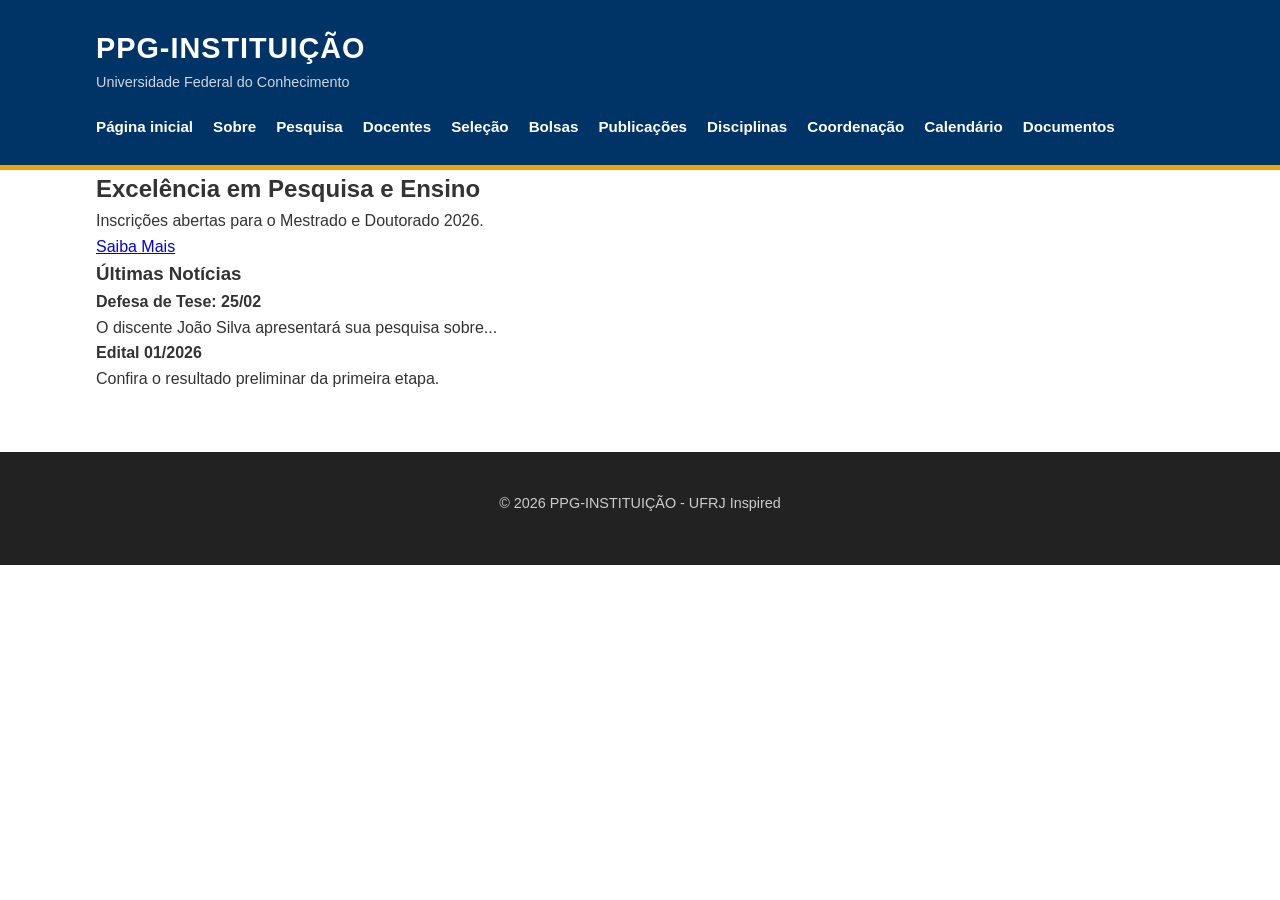
<file: index.html>
<!DOCTYPE html>
<html lang="pt-br">
<head>
    <meta charset="UTF-8">
    <meta name="viewport" content="width=device-width, initial-scale=1.0">
    <title>Programa de Pós-Graduação - Estilo UFRJ</title>
    <link rel="stylesheet" href="style.css">
</head>
<body>
    <header>
        <div class="container">
            <div class="logo">
                <h1>PPG-INSTITUIÇÃO</h1>
                <p>Universidade Federal do Conhecimento</p>
            </div>
            <nav>
                <ul>
                    <li><a href="index.html">Página inicial</a></li>
                    <li><a href="sobre.html">Sobre</a></li>
                    <li><a href="linhas-pesquisa.html">Pesquisa</a></li>
                    <li><a href="docentes.html">Docentes</a></li>
                    <li><a href="selecao.html">Seleção</a></li>
                    <li><a href="bolsas.html">Bolsas</a></li>
                    <li><a href="publicacoes.html">Publicações</a></li>
                    <li><a href="disciplinas.html">Disciplinas</a></li>
                    <li><a href="coordenacao.html">Coordenação</a></li>
                    <li><a href="calendario.html">Calendário</a></li>
                    <li><a href="documentos.html">Documentos</a></li>
                </ul>
            </nav>
        </div>
    </header>

    <section class="hero">
        <div class="container">
            <h2>Excelência em Pesquisa e Ensino</h2>
            <p>Inscrições abertas para o Mestrado e Doutorado 2026.</p>
            <a href="selecao.html" class="btn">Saiba Mais</a>
        </div>
    </section>

    <main class="container">
        <section class="news">
            <h3>Últimas Notícias</h3>
            <div class="grid">
                <article>
                    <h4>Defesa de Tese: 25/02</h4>
                    <p>O discente João Silva apresentará sua pesquisa sobre...</p>
                </article>
                <article>
                    <h4>Edital 01/2026</h4>
                    <p>Confira o resultado preliminar da primeira etapa.</p>
                </article>
            </div>
        </section>
    </main>

    <footer>
        <p>&copy; 2026 PPG-INSTITUIÇÃO - UFRJ Inspired</p>
    </footer>
</body>

</html>
</file>
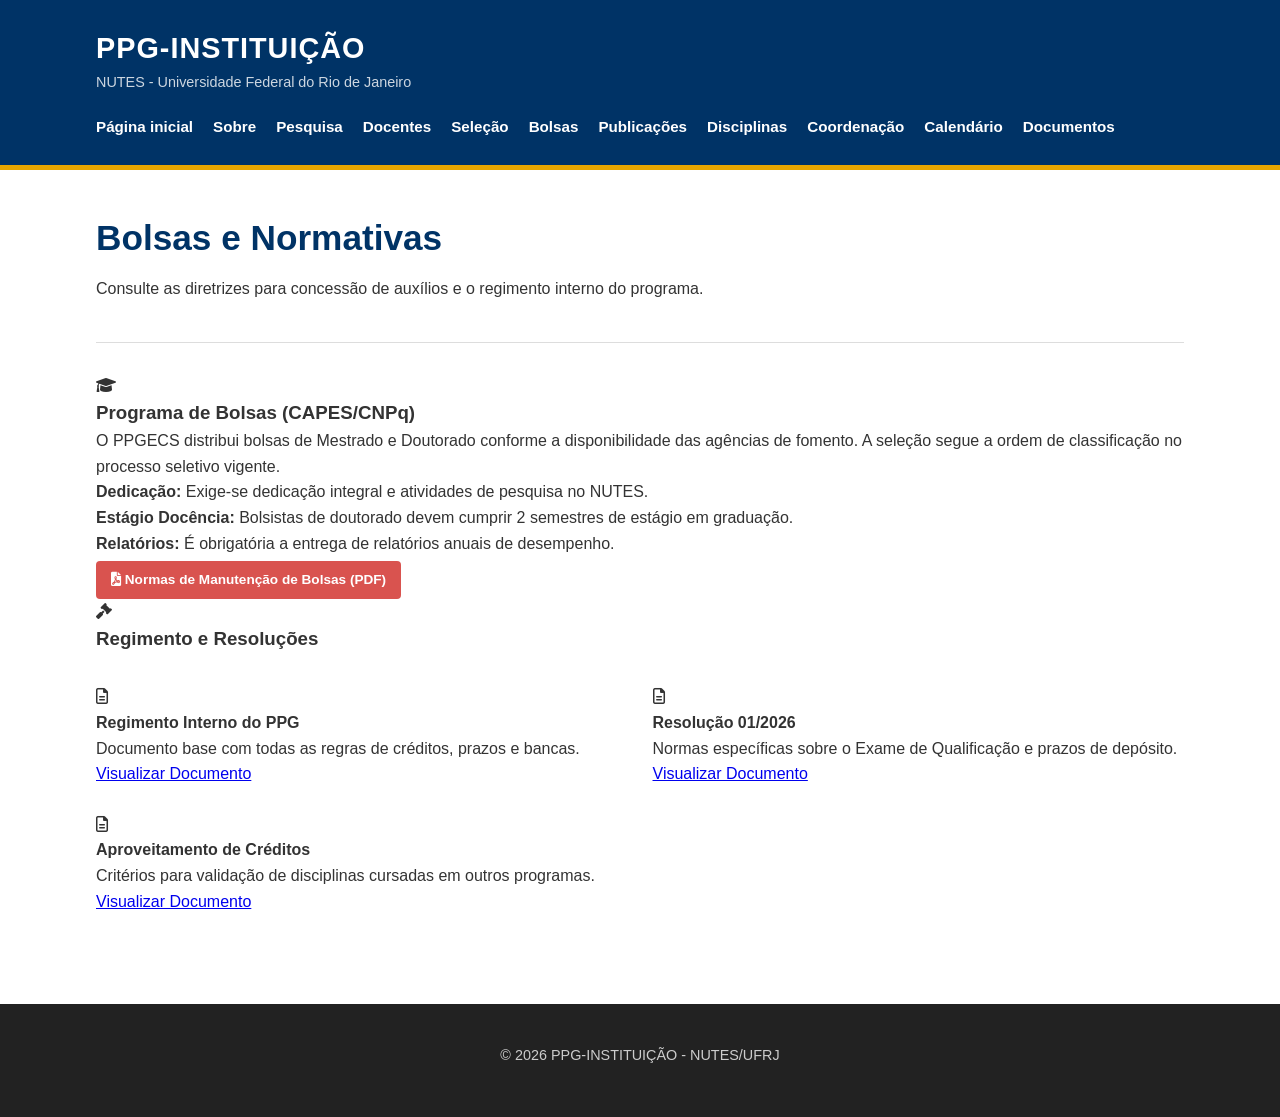
<file: bolsas.html>
<!DOCTYPE html>
<html lang="pt-br">
<head>
    <meta charset="UTF-8">
    <meta name="viewport" content="width=device-width, initial-scale=1.0">
    <title>Bolsas e Regulamentos | PPG-INSTITUIÇÃO</title>
    <link rel="stylesheet" href="style.css">
    <link rel="stylesheet" href="https://cdnjs.cloudflare.com/ajax/libs/font-awesome/6.0.0/css/all.min.css">
</head>
<body>

    <header>
        <div class="container">
            <div class="logo">
                <h1>PPG-INSTITUIÇÃO</h1>
                <p>NUTES - Universidade Federal do Rio de Janeiro</p>
            </div>
            <nav>
                <ul>
                    <li><a href="index.html">Página inicial</a></li>
                    <li><a href="sobre.html">Sobre</a></li>
                    <li><a href="linhas-pesquisa.html">Pesquisa</a></li>
                    <li><a href="docentes.html">Docentes</a></li>
                    <li><a href="selecao.html">Seleção</a></li>
                    <li><a href="bolsas.html">Bolsas</a></li>
                    <li><a href="publicacoes.html">Publicações</a></li>
                    <li><a href="disciplinas.html">Disciplinas</a></li>
                    <li><a href="coordenacao.html">Coordenação</a></li>
                    <li><a href="calendario.html">Calendário</a></li>
                    <li><a href="documentos.html">Documentos</a></li>
                </ul>
            </nav>
        </div>
    </header>

    <main class="container">
        <section class="page-header">
            <h2>Bolsas e Normativas</h2>
            <p>Consulte as diretrizes para concessão de auxílios e o regimento interno do programa.</p>
        </section>

        <section class="info-block">
            <div class="section-title">
                <i class="fas fa-graduation-cap"></i>
                <h3>Programa de Bolsas (CAPES/CNPq)</h3>
            </div>
            <div class="content-card">
                <p>O PPGECS distribui bolsas de Mestrado e Doutorado conforme a disponibilidade das agências de fomento. A seleção segue a ordem de classificação no processo seletivo vigente.</p>
                <ul class="regra-lista">
                    <li><strong>Dedicação:</strong> Exige-se dedicação integral e atividades de pesquisa no NUTES.</li>
                    <li><strong>Estágio Docência:</strong> Bolsistas de doutorado devem cumprir 2 semestres de estágio em graduação.</li>
                    <li><strong>Relatórios:</strong> É obrigatória a entrega de relatórios anuais de desempenho.</li>
                </ul>
                <a href="#" class="btn-pdf"><i class="fas fa-file-pdf"></i> Normas de Manutenção de Bolsas (PDF)</a>
            </div>
        </section>

        <section class="info-block">
            <div class="section-title">
                <i class="fas fa-gavel"></i>
                <h3>Regimento e Resoluções</h3>
            </div>
            <div class="regulamento-grid">
                <div class="doc-item">
                    <div class="doc-icon"><i class="far fa-file-alt"></i></div>
                    <div class="doc-text">
                        <h4>Regimento Interno do PPG</h4>
                        <p>Documento base com todas as regras de créditos, prazos e bancas.</p>
                        <a href="#">Visualizar Documento</a>
                    </div>
                </div>

                <div class="doc-item">
                    <div class="doc-icon"><i class="far fa-file-alt"></i></div>
                    <div class="doc-text">
                        <h4>Resolução 01/2026</h4>
                        <p>Normas específicas sobre o Exame de Qualificação e prazos de depósito.</p>
                        <a href="#">Visualizar Documento</a>
                    </div>
                </div>

                <div class="doc-item">
                    <div class="doc-icon"><i class="far fa-file-alt"></i></div>
                    <div class="doc-text">
                        <h4>Aproveitamento de Créditos</h4>
                        <p>Critérios para validação de disciplinas cursadas em outros programas.</p>
                        <a href="#">Visualizar Documento</a>
                    </div>
                </div>
            </div>
        </section>
    </main>

    <footer>
        <div class="container">
            <p>&copy; 2026 PPG-INSTITUIÇÃO - NUTES/UFRJ</p>
        </div>
    </footer>

</body>

</html>
</file>
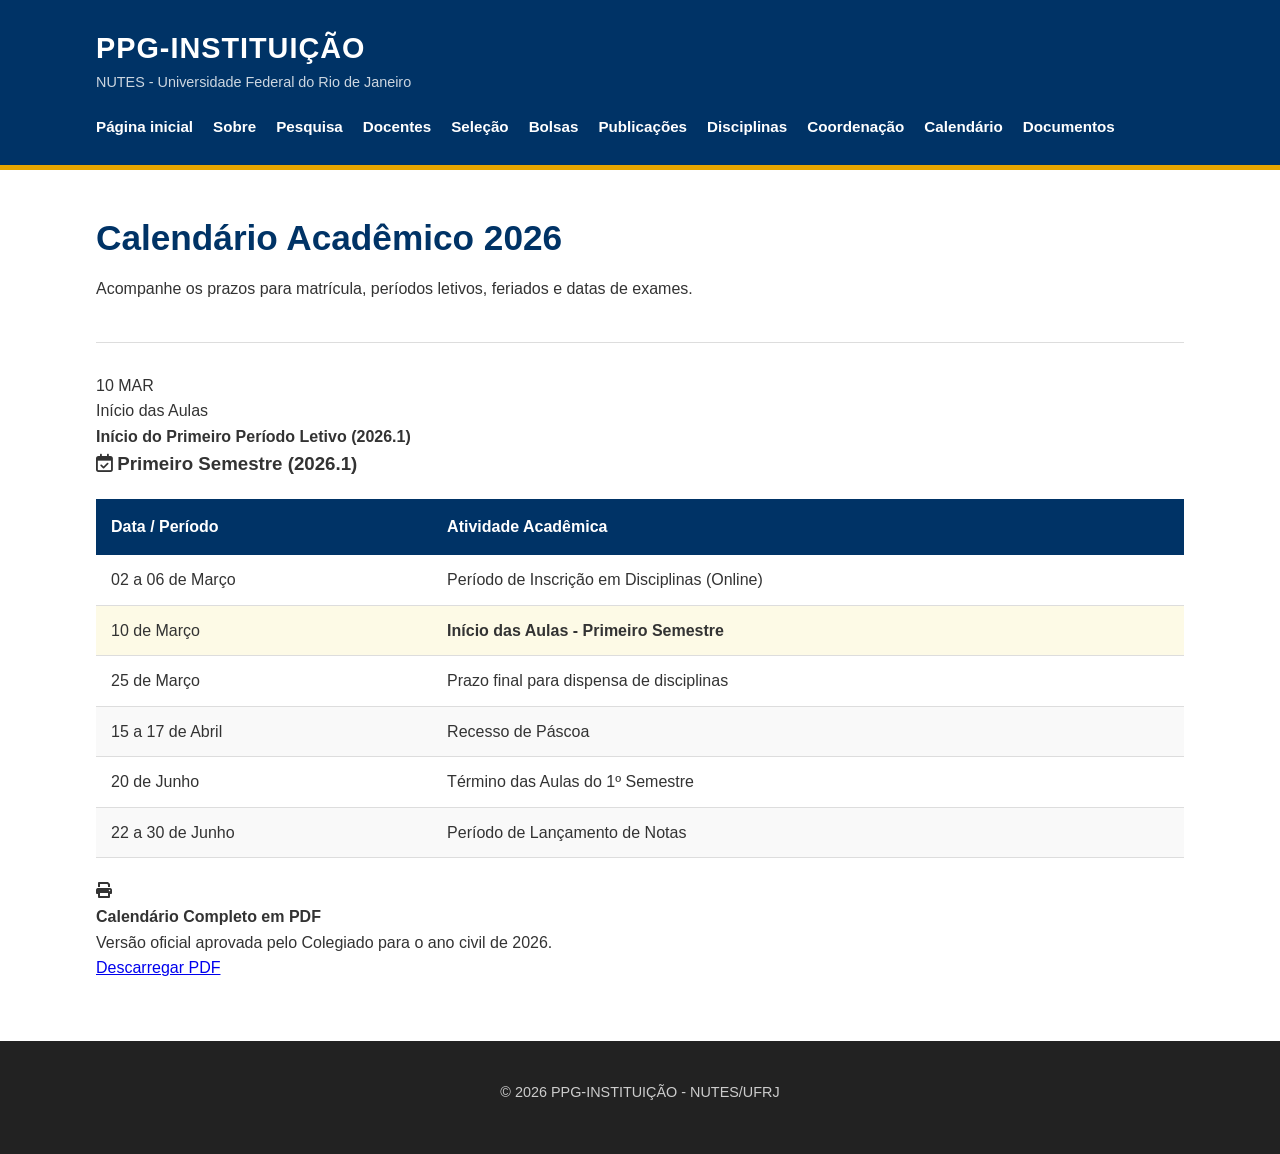
<file: calendario.html>
<!DOCTYPE html>
<html lang="pt-br">
<head>
    <meta charset="UTF-8">
    <meta name="viewport" content="width=device-width, initial-scale=1.0">
    <title>Calendário Acadêmico | PPG-INSTITUIÇÃO</title>
    <link rel="stylesheet" href="style.css">
    <link rel="stylesheet" href="https://cdnjs.cloudflare.com/ajax/libs/font-awesome/6.0.0/css/all.min.css">
</head>
<body>

    <header>
        <div class="container">
            <div class="logo">
                <h1>PPG-INSTITUIÇÃO</h1>
                <p>NUTES - Universidade Federal do Rio de Janeiro</p>
            </div>
            <nav>
                <ul>
                    <li><a href="index.html">Página inicial</a></li>
                    <li><a href="sobre.html">Sobre</a></li>
                    <li><a href="linhas-pesquisa.html">Pesquisa</a></li>
                    <li><a href="docentes.html">Docentes</a></li>
                    <li><a href="selecao.html">Seleção</a></li>
                    <li><a href="bolsas.html">Bolsas</a></li>
                    <li><a href="publicacoes.html">Publicações</a></li>
                    <li><a href="disciplinas.html">Disciplinas</a></li>
                    <li><a href="coordenacao.html">Coordenação</a></li>
                    <li><a href="calendario.html">Calendário</a></li>
                    <li><a href="documentos.html">Documentos</a></li>
                </ul>
            </nav>
        </div>
    </header>

    <main class="container">
        <section class="page-header">
            <h2>Calendário Acadêmico 2026</h2>
            <p>Acompanhe os prazos para matrícula, períodos letivos, feriados e datas de exames.</p>
        </section>

        <section class="upcoming-events">
            <div class="event-card-highlight">
                <div class="event-date">
                    <span class="day">10</span>
                    <span class="month">MAR</span>
                </div>
                <div class="event-details">
                    <span class="category">Início das Aulas</span>
                    <h4>Início do Primeiro Período Letivo (2026.1)</h4>
                </div>
            </div>
        </section>

        <section class="calendar-section">
            <h3><i class="far fa-calendar-check"></i> Primeiro Semestre (2026.1)</h3>
            <table class="data-table">
                <thead>
                    <tr>
                        <th>Data / Período</th>
                        <th>Atividade Acadêmica</th>
                    </tr>
                </thead>
                <tbody>
                    <tr>
                        <td>02 a 06 de Março</td>
                        <td>Período de Inscrição em Disciplinas (Online)</td>
                    </tr>
                    <tr class="highlight-row">
                        <td>10 de Março</td>
                        <td><strong>Início das Aulas - Primeiro Semestre</strong></td>
                    </tr>
                    <tr>
                        <td>25 de Março</td>
                        <td>Prazo final para dispensa de disciplinas</td>
                    </tr>
                    <tr>
                        <td>15 a 17 de Abril</td>
                        <td>Recesso de Páscoa</td>
                    </tr>
                    <tr>
                        <td>20 de Junho</td>
                        <td>Término das Aulas do 1º Semestre</td>
                    </tr>
                    <tr>
                        <td>22 a 30 de Junho</td>
                        <td>Período de Lançamento de Notas</td>
                    </tr>
                </tbody>
            </table>
        </section>

        <section class="calendar-download">
            <div class="download-box">
                <i class="fas fa-print"></i>
                <div class="text">
                    <h4>Calendário Completo em PDF</h4>
                    <p>Versão oficial aprovada pelo Colegiado para o ano civil de 2026.</p>
                </div>
                <a href="#" class="btn-download-alt">Descarregar PDF</a>
            </div>
        </section>
    </main>

    <footer>
        <div class="container">
            <p>&copy; 2026 PPG-INSTITUIÇÃO - NUTES/UFRJ</p>
        </div>
    </footer>

</body>

</html>
</file>
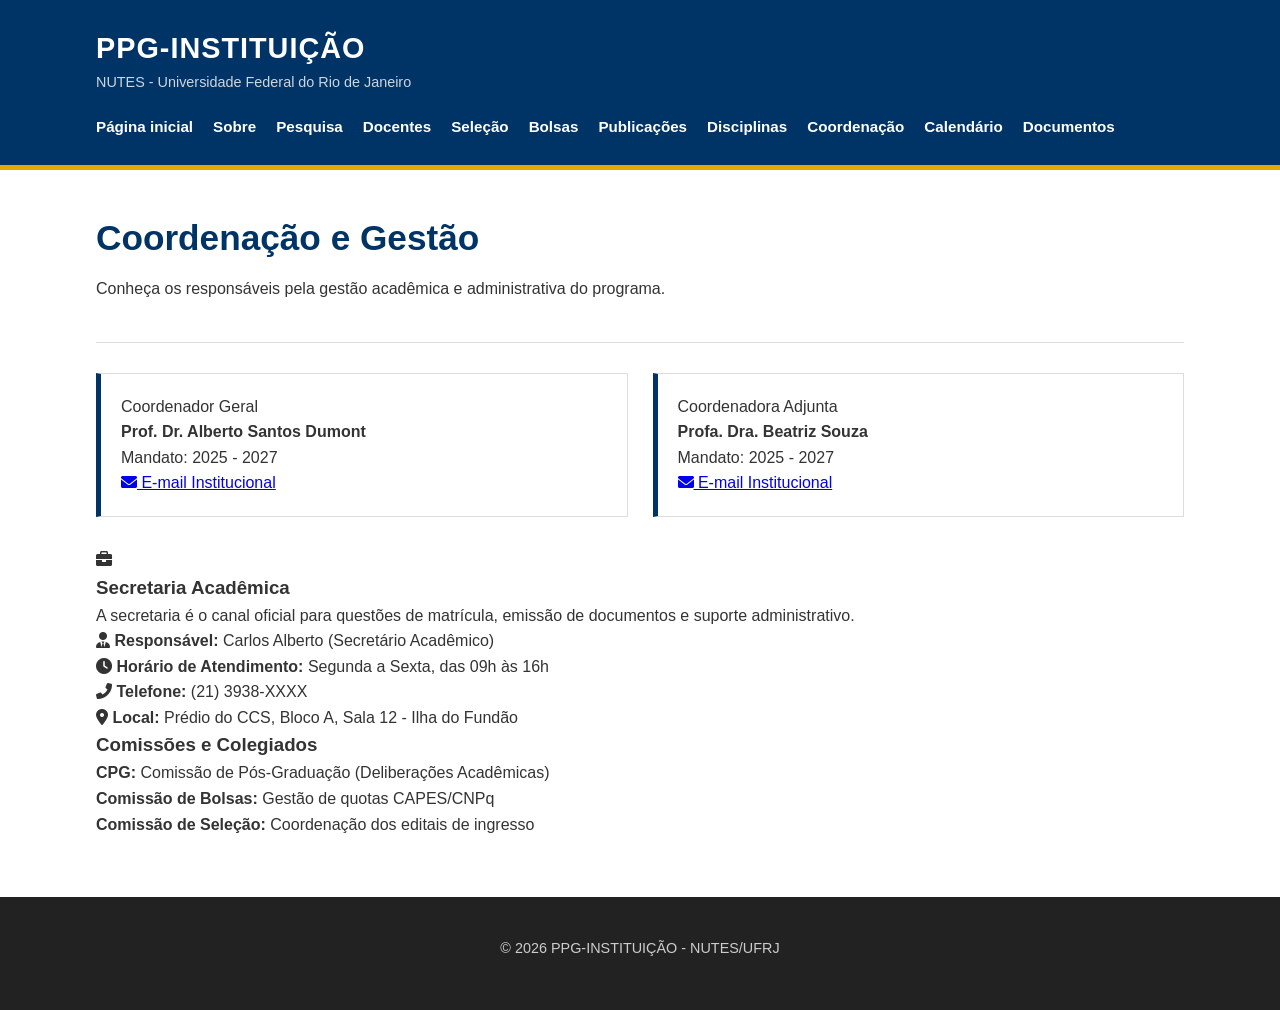
<file: coordenacao.html>
<!DOCTYPE html>
<html lang="pt-br">
<head>
    <meta charset="UTF-8">
    <meta name="viewport" content="width=device-width, initial-scale=1.0">
    <title>Coordenação | PPG-INSTITUIÇÃO</title>
    <link rel="stylesheet" href="style.css">
    <link rel="stylesheet" href="https://cdnjs.cloudflare.com/ajax/libs/font-awesome/6.0.0/css/all.min.css">
</head>
<body>

    <header>
        <div class="container">
            <div class="logo">
                <h1>PPG-INSTITUIÇÃO</h1>
                <p>NUTES - Universidade Federal do Rio de Janeiro</p>
            </div>
            <nav>
                <ul>
                    <li><a href="index.html">Página inicial</a></li>
                    <li><a href="sobre.html">Sobre</a></li>
                    <li><a href="linhas-pesquisa.html">Pesquisa</a></li>
                    <li><a href="docentes.html">Docentes</a></li>
                    <li><a href="selecao.html">Seleção</a></li>
                    <li><a href="bolsas.html">Bolsas</a></li>
                    <li><a href="publicacoes.html">Publicações</a></li>
                    <li><a href="disciplinas.html">Disciplinas</a></li>
                    <li><a href="coordenacao.html">Coordenação</a></li>
                    <li><a href="calendario.html">Calendário</a></li>
                    <li><a href="documentos.html">Documentos</a></li>
                </ul>
            </nav>
        </div>
    </header>

    <main class="container">
        <section class="page-header">
            <h2>Coordenação e Gestão</h2>
            <p>Conheça os responsáveis pela gestão acadêmica e administrativa do programa.</p>
        </section>

        <section class="coord-grid">
            <div class="coord-card">
                <div class="coord-role">Coordenador Geral</div>
                <div class="coord-info">
                    <h4>Prof. Dr. Alberto Santos Dumont</h4>
                    <p>Mandato: 2025 - 2027</p>
                    <a href="mailto:coordenacao@nutes.ufrj.br"><i class="fas fa-envelope"></i> E-mail Institucional</a>
                </div>
            </div>

            <div class="coord-card">
                <div class="coord-role">Coordenadora Adjunta</div>
                <div class="coord-info">
                    <h4>Profa. Dra. Beatriz Souza</h4>
                    <p>Mandato: 2025 - 2027</p>
                    <a href="mailto:adjunta@nutes.ufrj.br"><i class="fas fa-envelope"></i> E-mail Institucional</a>
                </div>
            </div>
        </section>

        <section class="secretaria-section">
            <div class="section-title">
                <i class="fas fa-briefcase"></i>
                <h3>Secretaria Acadêmica</h3>
            </div>
            <div class="content-card">
                <p>A secretaria é o canal oficial para questões de matrícula, emissão de documentos e suporte administrativo.</p>
                
                <div class="contact-details">
                    <div class="contact-item">
                        <strong><i class="fas fa-user-tie"></i> Responsável:</strong>
                        <span>Carlos Alberto (Secretário Acadêmico)</span>
                    </div>
                    <div class="contact-item">
                        <strong><i class="fas fa-clock"></i> Horário de Atendimento:</strong>
                        <span>Segunda a Sexta, das 09h às 16h</span>
                    </div>
                    <div class="contact-item">
                        <strong><i class="fas fa-phone-alt"></i> Telefone:</strong>
                        <span>(21) 3938-XXXX</span>
                    </div>
                    <div class="contact-item">
                        <strong><i class="fas fa-map-marker-alt"></i> Local:</strong>
                        <span>Prédio do CCS, Bloco A, Sala 12 - Ilha do Fundão</span>
                    </div>
                </div>
            </div>
        </section>

        <section class="comissoes-section">
            <h3>Comissões e Colegiados</h3>
            <ul class="lista-simples">
                <li><strong>CPG:</strong> Comissão de Pós-Graduação (Deliberações Acadêmicas)</li>
                <li><strong>Comissão de Bolsas:</strong> Gestão de quotas CAPES/CNPq</li>
                <li><strong>Comissão de Seleção:</strong> Coordenação dos editais de ingresso</li>
            </ul>
        </section>
    </main>

    <footer>
        <div class="container">
            <p>&copy; 2026 PPG-INSTITUIÇÃO - NUTES/UFRJ</p>
        </div>
    </footer>

</body>

</html>
</file>
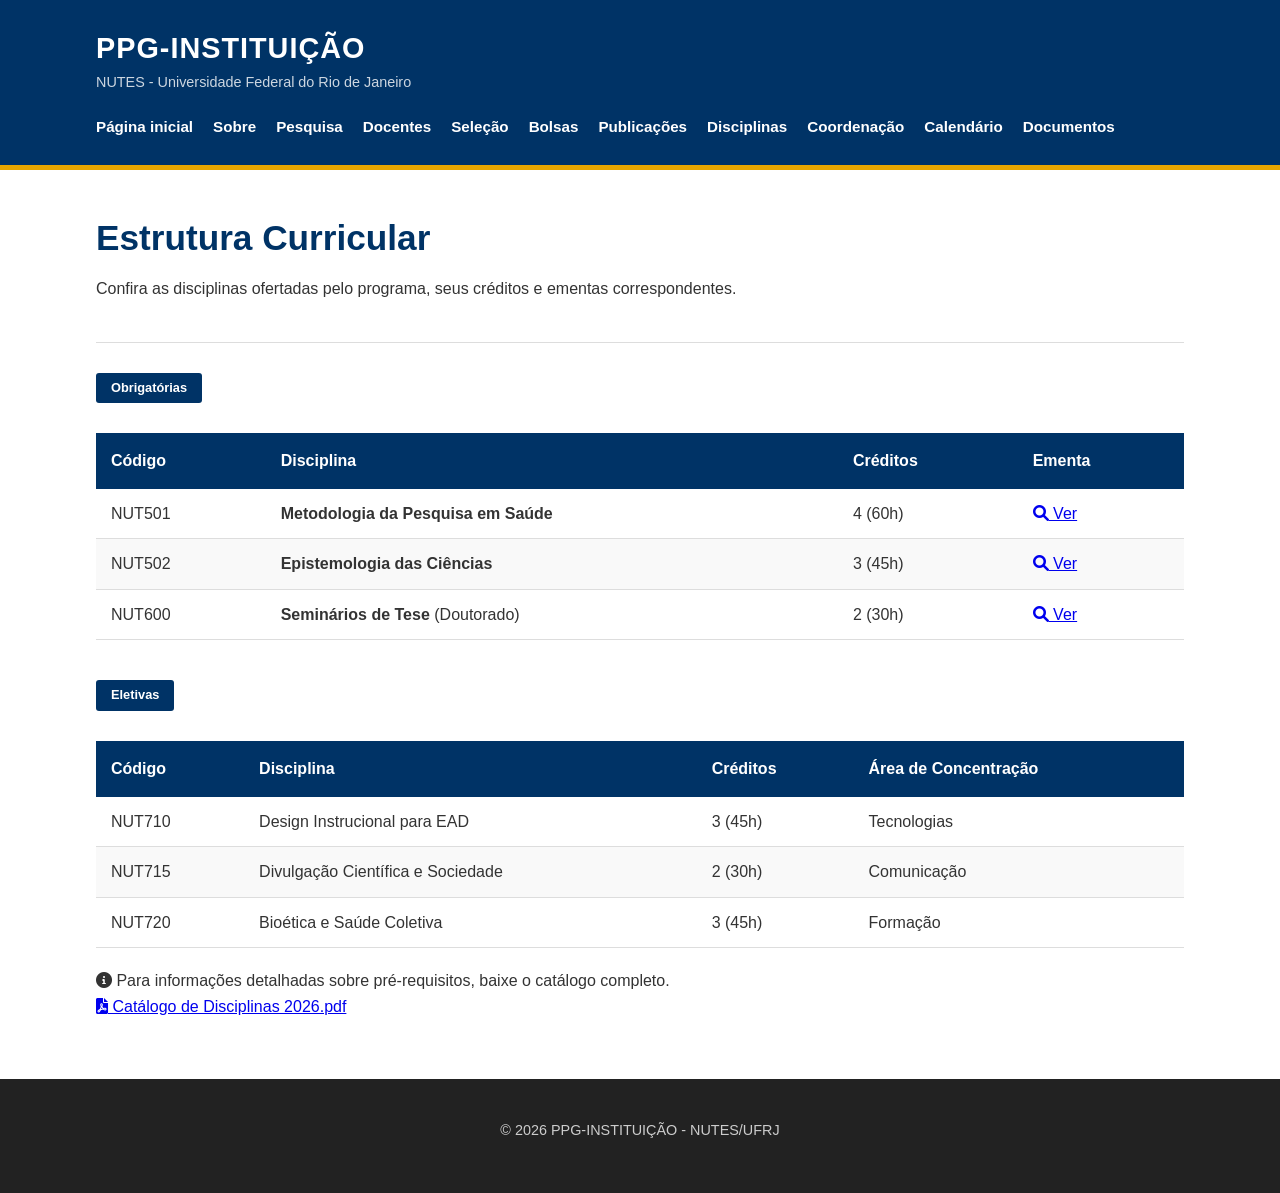
<file: disciplinas.html>
<!DOCTYPE html>
<html lang="pt-br">
<head>
    <meta charset="UTF-8">
    <meta name="viewport" content="width=device-width, initial-scale=1.0">
    <title>Disciplinas | PPG-INSTITUIÇÃO</title>
    <link rel="stylesheet" href="style.css">
    <link rel="stylesheet" href="https://cdnjs.cloudflare.com/ajax/libs/font-awesome/6.0.0/css/all.min.css">
</head>
<body>

    <header>
        <div class="container">
            <div class="logo">
                <h1>PPG-INSTITUIÇÃO</h1>
                <p>NUTES - Universidade Federal do Rio de Janeiro</p>
            </div>
            <nav>
                <ul>
                    <li><a href="index.html">Página inicial</a></li>
                    <li><a href="sobre.html">Sobre</a></li>
                    <li><a href="linhas-pesquisa.html">Pesquisa</a></li>
                    <li><a href="docentes.html">Docentes</a></li>
                    <li><a href="selecao.html">Seleção</a></li>
                    <li><a href="bolsas.html">Bolsas</a></li>
                    <li><a href="publicacoes.html">Publicações</a></li>
                    <li><a href="disciplinas.html">Disciplinas</a></li>
                    <li><a href="coordenacao.html">Coordenação</a></li>
                    <li><a href="calendario.html">Calendário</a></li>
                    <li><a href="documentos.html">Documentos</a></li>
                </ul>
            </nav>
        </div>
    </header>

    <main class="container">
        <section class="page-header">
            <h2>Estrutura Curricular</h2>
            <p>Confira as disciplinas ofertadas pelo programa, seus créditos e ementas correspondentes.</p>
        </section>

        <section class="content-section">
            <div class="section-badge">Obrigatórias</div>
            <table class="data-table">
                <thead>
                    <tr>
                        <th>Código</th>
                        <th>Disciplina</th>
                        <th>Créditos</th>
                        <th>Ementa</th>
                    </tr>
                </thead>
                <tbody>
                    <tr>
                        <td>NUT501</td>
                        <td><strong>Metodologia da Pesquisa em Saúde</strong></td>
                        <td>4 (60h)</td>
                        <td><a href="#" class="view-ementa"><i class="fas fa-search"></i> Ver</a></td>
                    </tr>
                    <tr>
                        <td>NUT502</td>
                        <td><strong>Epistemologia das Ciências</strong></td>
                        <td>3 (45h)</td>
                        <td><a href="#" class="view-ementa"><i class="fas fa-search"></i> Ver</a></td>
                    </tr>
                    <tr>
                        <td>NUT600</td>
                        <td><strong>Seminários de Tese</strong> (Doutorado)</td>
                        <td>2 (30h)</td>
                        <td><a href="#" class="view-ementa"><i class="fas fa-search"></i> Ver</a></td>
                    </tr>
                </tbody>
            </table>
        </section>

        <section class="content-section" style="margin-top: 40px;">
            <div class="section-badge elective">Eletivas</div>
            <table class="data-table">
                <thead>
                    <tr>
                        <th>Código</th>
                        <th>Disciplina</th>
                        <th>Créditos</th>
                        <th>Área de Concentração</th>
                    </tr>
                </thead>
                <tbody>
                    <tr>
                        <td>NUT710</td>
                        <td>Design Instrucional para EAD</td>
                        <td>3 (45h)</td>
                        <td>Tecnologias</td>
                    </tr>
                    <tr>
                        <td>NUT715</td>
                        <td>Divulgação Científica e Sociedade</td>
                        <td>2 (30h)</td>
                        <td>Comunicação</td>
                    </tr>
                    <tr>
                        <td>NUT720</td>
                        <td>Bioética e Saúde Coletiva</td>
                        <td>3 (45h)</td>
                        <td>Formação</td>
                    </tr>
                </tbody>
            </table>
        </section>

        <div class="download-footer">
            <p><i class="fas fa-info-circle"></i> Para informações detalhadas sobre pré-requisitos, baixe o catálogo completo.</p>
            <a href="#" class="btn-pdf-large"><i class="fas fa-file-pdf"></i> Catálogo de Disciplinas 2026.pdf</a>
        </div>
    </main>

    <footer>
        <div class="container">
            <p>&copy; 2026 PPG-INSTITUIÇÃO - NUTES/UFRJ</p>
        </div>
    </footer>

</body>

</html>
</file>
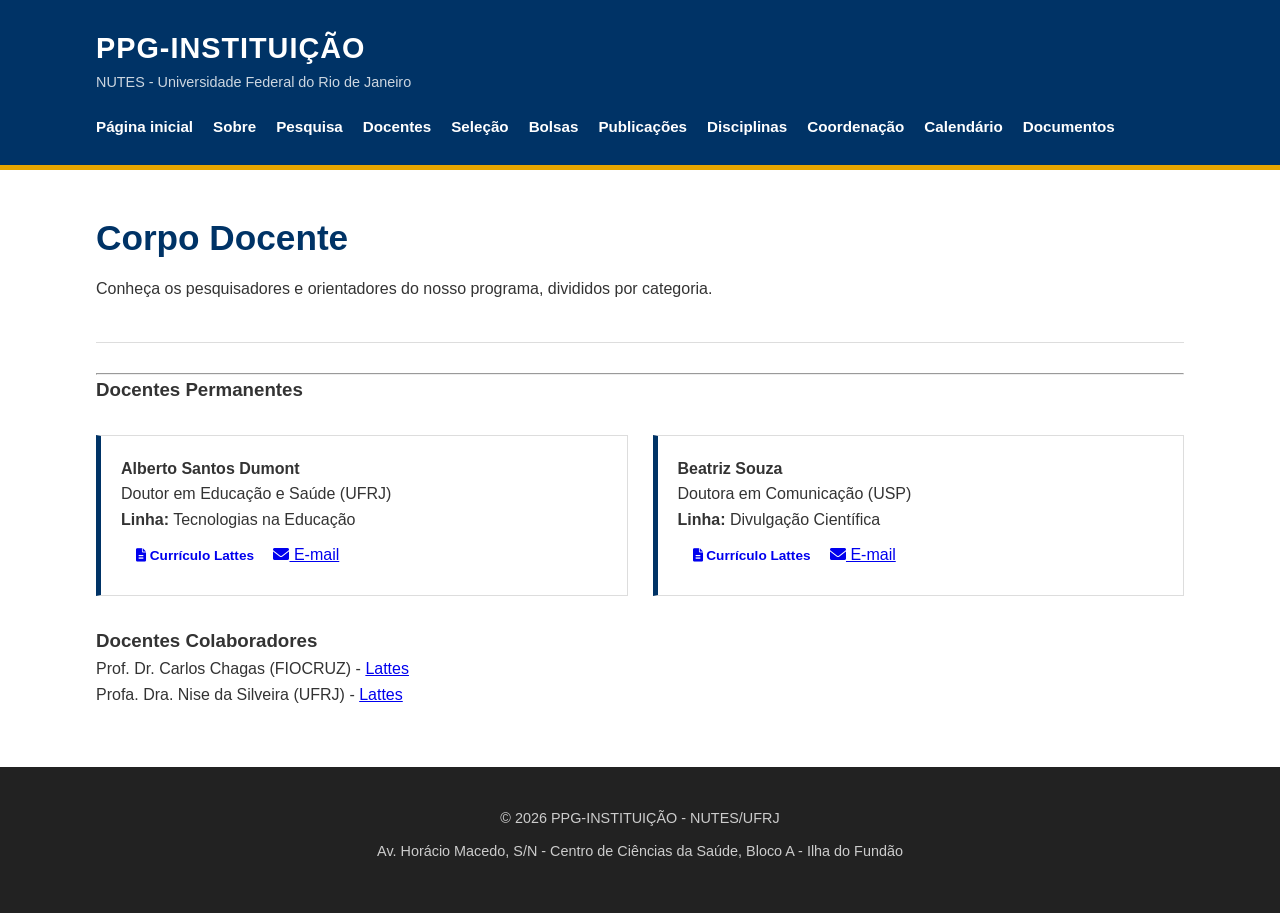
<file: docentes.html>
<!DOCTYPE html>
<html lang="pt-br">
<head>
    <meta charset="UTF-8">
    <meta name="viewport" content="width=device-width, initial-scale=1.0">
    <title>Docentes | PPG-INSTITUIÇÃO</title>
    <link rel="stylesheet" href="style.css">
    <link rel="stylesheet" href="https://cdnjs.cloudflare.com/ajax/libs/font-awesome/6.0.0/css/all.min.css">
</head>
<body>

    <header>
        <div class="container">
            <div class="logo">
                <h1>PPG-INSTITUIÇÃO</h1>
                <p>NUTES - Universidade Federal do Rio de Janeiro</p>
            </div>
            <nav>
                <ul>
                    <li><a href="index.html">Página inicial</a></li>
                    <li><a href="sobre.html">Sobre</a></li>
                    <li><a href="linhas-pesquisa.html">Pesquisa</a></li>
                    <li><a href="docentes.html">Docentes</a></li>
                    <li><a href="selecao.html">Seleção</a></li>
                    <li><a href="bolsas.html">Bolsas</a></li>
                    <li><a href="publicacoes.html">Publicações</a></li>
                    <li><a href="disciplinas.html">Disciplinas</a></li>
                    <li><a href="coordenacao.html">Coordenação</a></li>
                    <li><a href="calendario.html">Calendário</a></li>
                    <li><a href="documentos.html">Documentos</a></li>
                </ul>
            </nav>
        </div>
    </header>

    <main class="container">
        <section class="page-header">
            <h2>Corpo Docente</h2>
            <p>Conheça os pesquisadores e orientadores do nosso programa, divididos por categoria.</p>
        </section>

        <hr>

        <section class="docentes-section">
            <h3>Docentes Permanentes</h3>
            
            <div class="docentes-grid">
                <div class="docente-card">
                    <div class="docente-info">
                        <h4>Alberto Santos Dumont</h4>
                        <p class="titulacao">Doutor em Educação e Saúde (UFRJ)</p>
                        <p class="linha-pesquisa"><strong>Linha:</strong> Tecnologias na Educação</p>
                        <div class="docente-links">
                            <a href="#" target="_blank" class="btn-lattes"><i class="fas fa-file-alt"></i> Currículo Lattes</a>
                            <a href="mailto:alberto@nutes.ufrj.br" class="btn-email"><i class="fas fa-envelope"></i> E-mail</a>
                        </div>
                    </div>
                </div>

                <div class="docente-card">
                    <div class="docente-info">
                        <h4>Beatriz Souza</h4>
                        <p class="titulacao">Doutora em Comunicação (USP)</p>
                        <p class="linha-pesquisa"><strong>Linha:</strong> Divulgação Científica</p>
                        <div class="docente-links">
                            <a href="#" target="_blank" class="btn-lattes"><i class="fas fa-file-alt"></i> Currículo Lattes</a>
                            <a href="mailto:beatriz@nutes.ufrj.br" class="btn-email"><i class="fas fa-envelope"></i> E-mail</a>
                        </div>
                    </div>
                </div>
            </div>
        </section>

        <section class="docentes-section">
            <h3>Docentes Colaboradores</h3>
            <ul class="lista-simples">
                <li>Prof. Dr. Carlos Chagas (FIOCRUZ) - <a href="#">Lattes</a></li>
                <li>Profa. Dra. Nise da Silveira (UFRJ) - <a href="#">Lattes</a></li>
            </ul>
        </section>
    </main>

    <footer>
        <div class="container">
            <p>&copy; 2026 PPG-INSTITUIÇÃO - NUTES/UFRJ</p>
            <p>Av. Horácio Macedo, S/N - Centro de Ciências da Saúde, Bloco A - Ilha do Fundão</p>
        </div>
    </footer>

</body>

</html>
</file>
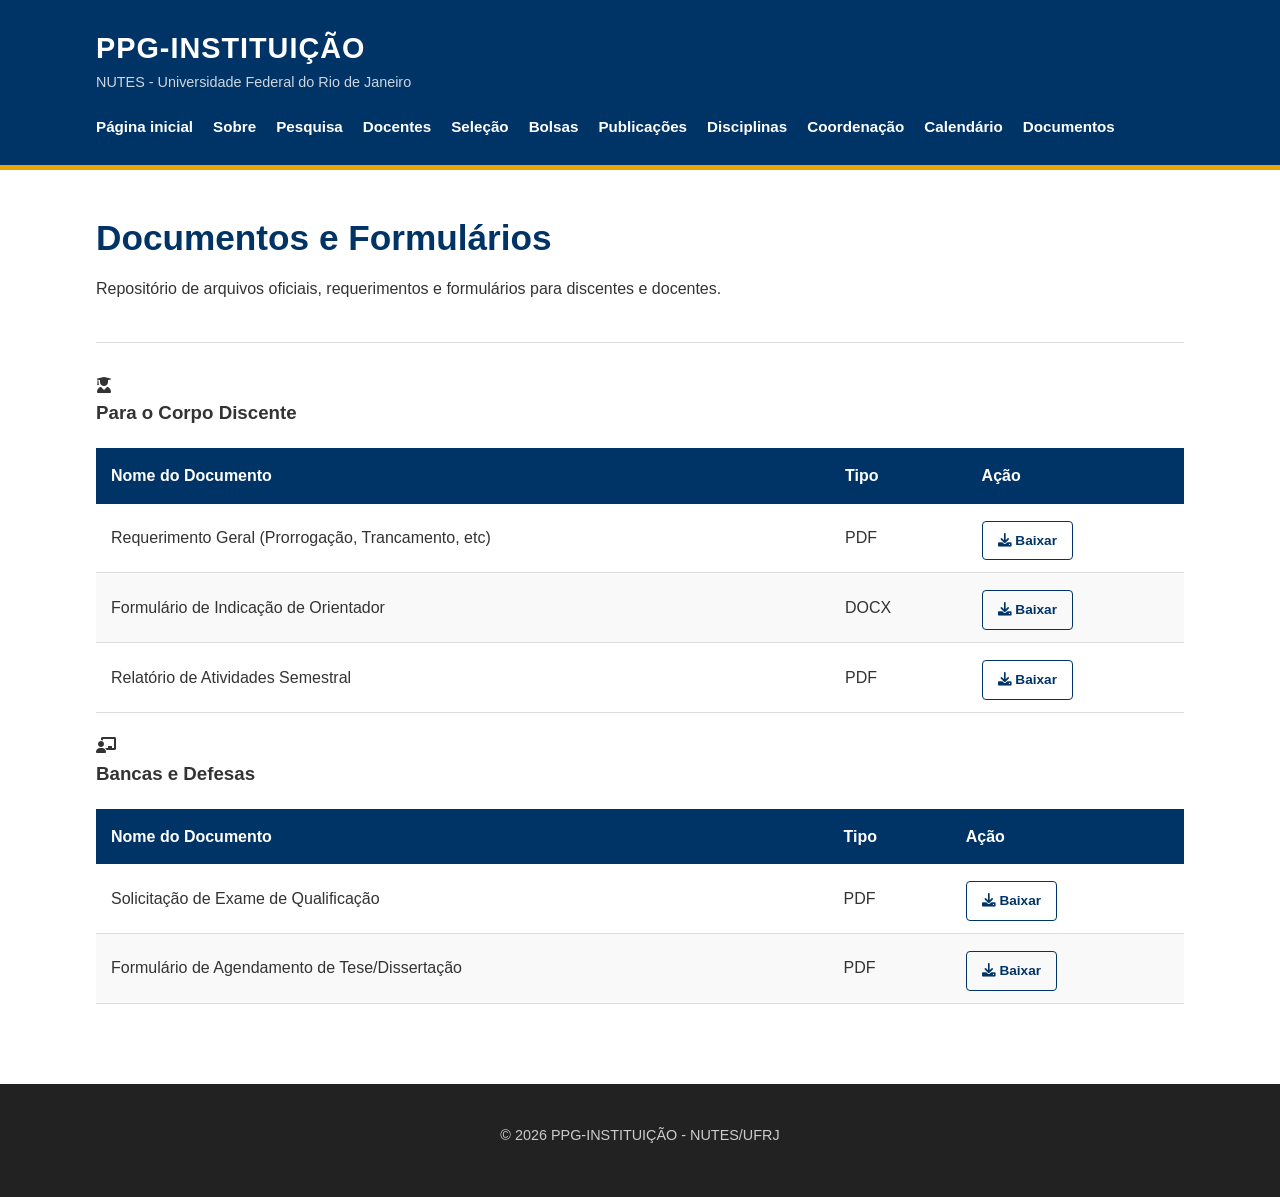
<file: documentos.html>
<!DOCTYPE html>
<html lang="pt-br">
<head>
    <meta charset="UTF-8">
    <meta name="viewport" content="width=device-width, initial-scale=1.0">
    <title>Documentos e Formulários | PPG-INSTITUIÇÃO</title>
    <link rel="stylesheet" href="style.css">
    <link rel="stylesheet" href="https://cdnjs.cloudflare.com/ajax/libs/font-awesome/6.0.0/css/all.min.css">
</head>
<body>

    <header>
        <div class="container">
            <div class="logo">
                <h1>PPG-INSTITUIÇÃO</h1>
                <p>NUTES - Universidade Federal do Rio de Janeiro</p>
            </div>
            <nav>
                <ul>
                    <li><a href="index.html">Página inicial</a></li>
                    <li><a href="sobre.html">Sobre</a></li>
                    <li><a href="linhas-pesquisa.html">Pesquisa</a></li>
                    <li><a href="docentes.html">Docentes</a></li>
                    <li><a href="selecao.html">Seleção</a></li>
                    <li><a href="bolsas.html">Bolsas</a></li>
                    <li><a href="publicacoes.html">Publicações</a></li>
                    <li><a href="disciplinas.html">Disciplinas</a></li>
                    <li><a href="coordenacao.html">Coordenação</a></li>
                    <li><a href="calendario.html">Calendário</a></li>
                    <li><a href="documentos.html">Documentos</a></li>
                </ul>
            </nav>
        </div>
    </header>

    <main class="container">
        <section class="page-header">
            <h2>Documentos e Formulários</h2>
            <p>Repositório de arquivos oficiais, requerimentos e formulários para discentes e docentes.</p>
        </section>

        <section class="doc-category">
            <div class="category-header">
                <i class="fas fa-user-graduate"></i>
                <h3>Para o Corpo Discente</h3>
            </div>
            <table class="data-table">
                <thead>
                    <tr>
                        <th>Nome do Documento</th>
                        <th>Tipo</th>
                        <th>Ação</th>
                    </tr>
                </thead>
                <tbody>
                    <tr>
                        <td>Requerimento Geral (Prorrogação, Trancamento, etc)</td>
                        <td><span class="file-type pdf">PDF</span></td>
                        <td><a href="#" class="btn-dl"><i class="fas fa-download"></i> Baixar</a></td>
                    </tr>
                    <tr>
                        <td>Formulário de Indicação de Orientador</td>
                        <td><span class="file-type docx">DOCX</span></td>
                        <td><a href="#" class="btn-dl"><i class="fas fa-download"></i> Baixar</a></td>
                    </tr>
                    <tr>
                        <td>Relatório de Atividades Semestral</td>
                        <td><span class="file-type pdf">PDF</span></td>
                        <td><a href="#" class="btn-dl"><i class="fas fa-download"></i> Baixar</a></td>
                    </tr>
                </tbody>
            </table>
        </section>

        <section class="doc-category">
            <div class="category-header">
                <i class="fas fa-chalkboard-teacher"></i>
                <h3>Bancas e Defesas</h3>
            </div>
            <table class="data-table">
                <thead>
                    <tr>
                        <th>Nome do Documento</th>
                        <th>Tipo</th>
                        <th>Ação</th>
                    </tr>
                </thead>
                <tbody>
                    <tr>
                        <td>Solicitação de Exame de Qualificação</td>
                        <td><span class="file-type pdf">PDF</span></td>
                        <td><a href="#" class="btn-dl"><i class="fas fa-download"></i> Baixar</a></td>
                    </tr>
                    <tr>
                        <td>Formulário de Agendamento de Tese/Dissertação</td>
                        <td><span class="file-type pdf">PDF</span></td>
                        <td><a href="#" class="btn-dl"><i class="fas fa-download"></i> Baixar</a></td>
                    </tr>
                </tbody>
            </table>
        </section>
    </main>

    <footer>
        <div class="container">
            <p>&copy; 2026 PPG-INSTITUIÇÃO - NUTES/UFRJ</p>
        </div>
    </footer>

</body>

</html>
</file>
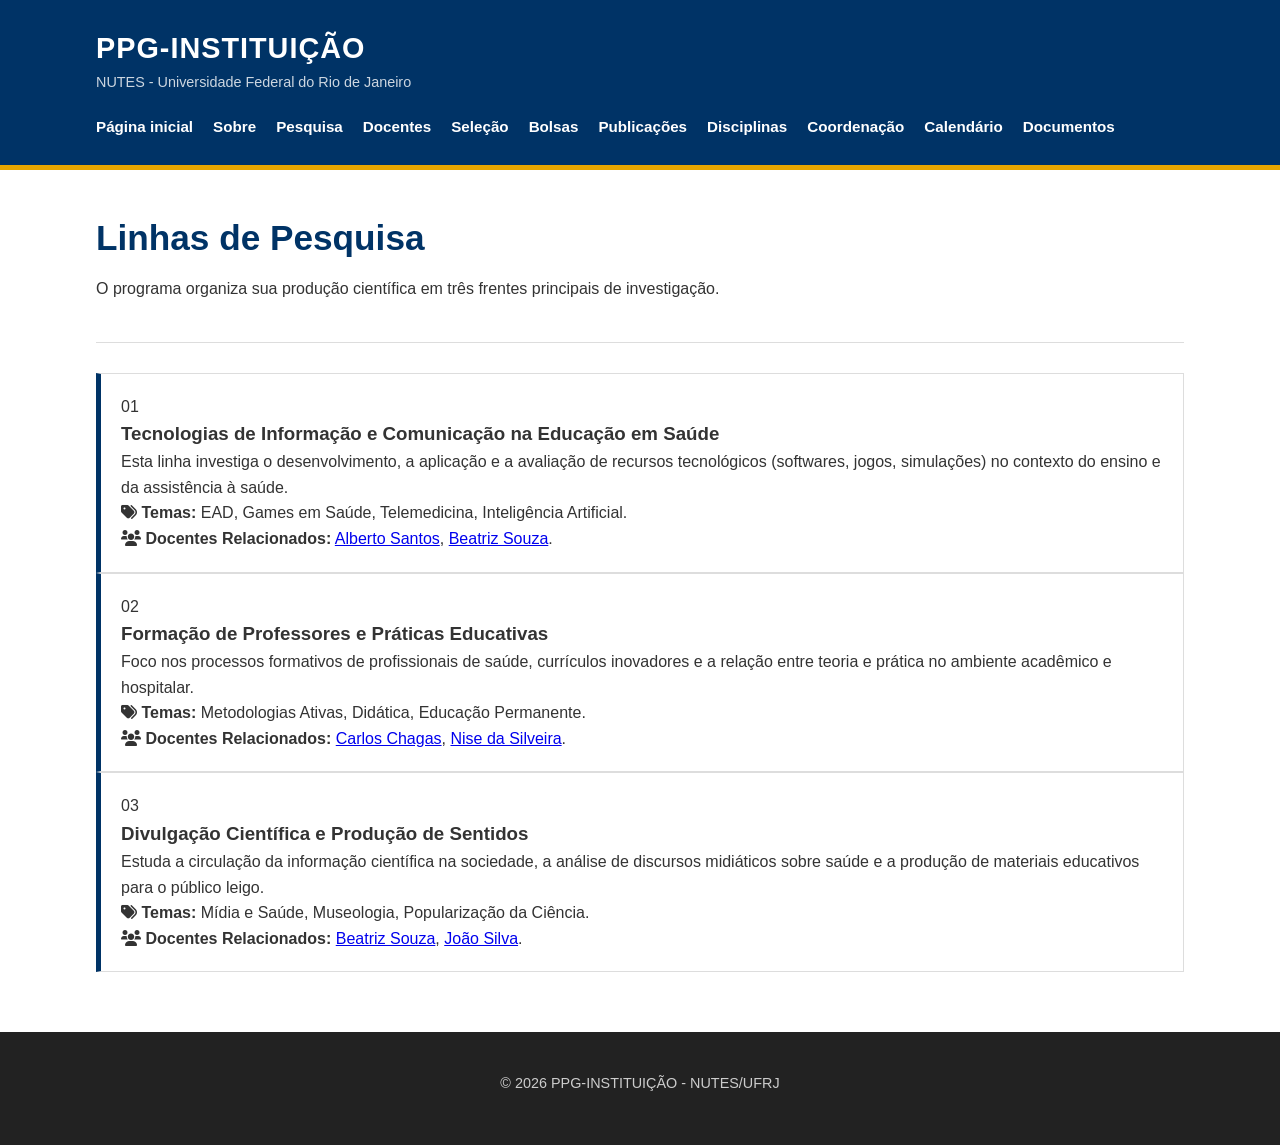
<file: linhas-pesquisa.html>
<!DOCTYPE html>
<html lang="pt-br">
<head>
    <meta charset="UTF-8">
    <meta name="viewport" content="width=device-width, initial-scale=1.0">
    <title>Linhas de Pesquisa | PPG-INSTITUIÇÃO</title>
    <link rel="stylesheet" href="style.css">
    <link rel="stylesheet" href="https://cdnjs.cloudflare.com/ajax/libs/font-awesome/6.0.0/css/all.min.css">
</head>
<body>

    <header>
        <div class="container">
            <div class="logo">
                <h1>PPG-INSTITUIÇÃO</h1>
                <p>NUTES - Universidade Federal do Rio de Janeiro</p>
            </div>
            <nav>
                <ul>
                    <li><a href="index.html">Página inicial</a></li>
                    <li><a href="sobre.html">Sobre</a></li>
                    <li><a href="linhas-pesquisa.html">Pesquisa</a></li>
                    <li><a href="docentes.html">Docentes</a></li>
                    <li><a href="selecao.html">Seleção</a></li>
                    <li><a href="bolsas.html">Bolsas</a></li>
                    <li><a href="publicacoes.html">Publicações</a></li>
                    <li><a href="disciplinas.html">Disciplinas</a></li>
                    <li><a href="coordenacao.html">Coordenação</a></li>
                    <li><a href="calendario.html">Calendário</a></li>
                    <li><a href="documentos.html">Documentos</a></li>
                </ul>
            </nav>
        </div>
    </header>

    <main class="container">
        <section class="page-header">
            <h2>Linhas de Pesquisa</h2>
            <p>O programa organiza sua produção científica em três frentes principais de investigação.</p>
        </section>

        <article class="linha-box">
            <div class="linha-header">
                <span class="linha-number">01</span>
                <h3>Tecnologias de Informação e Comunicação na Educação em Saúde</h3>
            </div>
            <div class="linha-content">
                <p>Esta linha investiga o desenvolvimento, a aplicação e a avaliação de recursos tecnológicos (softwares, jogos, simulações) no contexto do ensino e da assistência à saúde.</p>
                
                <div class="linha-meta">
                    <div class="meta-item">
                        <strong><i class="fas fa-tags"></i> Temas:</strong>
                        <span>EAD, Games em Saúde, Telemedicina, Inteligência Artificial.</span>
                    </div>
                    <div class="meta-item">
                        <strong><i class="fas fa-users"></i> Docentes Relacionados:</strong>
                        <a href="docentes.html">Alberto Santos</a>, <a href="docentes.html">Beatriz Souza</a>.
                    </div>
                </div>
            </div>
        </article>

        <article class="linha-box">
            <div class="linha-header">
                <span class="linha-number">02</span>
                <h3>Formação de Professores e Práticas Educativas</h3>
            </div>
            <div class="linha-content">
                <p>Foco nos processos formativos de profissionais de saúde, currículos inovadores e a relação entre teoria e prática no ambiente acadêmico e hospitalar.</p>
                
                <div class="linha-meta">
                    <div class="meta-item">
                        <strong><i class="fas fa-tags"></i> Temas:</strong>
                        <span>Metodologias Ativas, Didática, Educação Permanente.</span>
                    </div>
                    <div class="meta-item">
                        <strong><i class="fas fa-users"></i> Docentes Relacionados:</strong>
                        <a href="docentes.html">Carlos Chagas</a>, <a href="docentes.html">Nise da Silveira</a>.
                    </div>
                </div>
            </div>
        </article>

        <article class="linha-box">
            <div class="linha-header">
                <span class="linha-number">03</span>
                <h3>Divulgação Científica e Produção de Sentidos</h3>
            </div>
            <div class="linha-content">
                <p>Estuda a circulação da informação científica na sociedade, a análise de discursos midiáticos sobre saúde e a produção de materiais educativos para o público leigo.</p>
                
                <div class="linha-meta">
                    <div class="meta-item">
                        <strong><i class="fas fa-tags"></i> Temas:</strong>
                        <span>Mídia e Saúde, Museologia, Popularização da Ciência.</span>
                    </div>
                    <div class="meta-item">
                        <strong><i class="fas fa-users"></i> Docentes Relacionados:</strong>
                        <a href="docentes.html">Beatriz Souza</a>, <a href="docentes.html">João Silva</a>.
                    </div>
                </div>
            </div>
        </article>
    </main>

    <footer>
        <div class="container">
            <p>&copy; 2026 PPG-INSTITUIÇÃO - NUTES/UFRJ</p>
        </div>
    </footer>

</body>

</html>
</file>
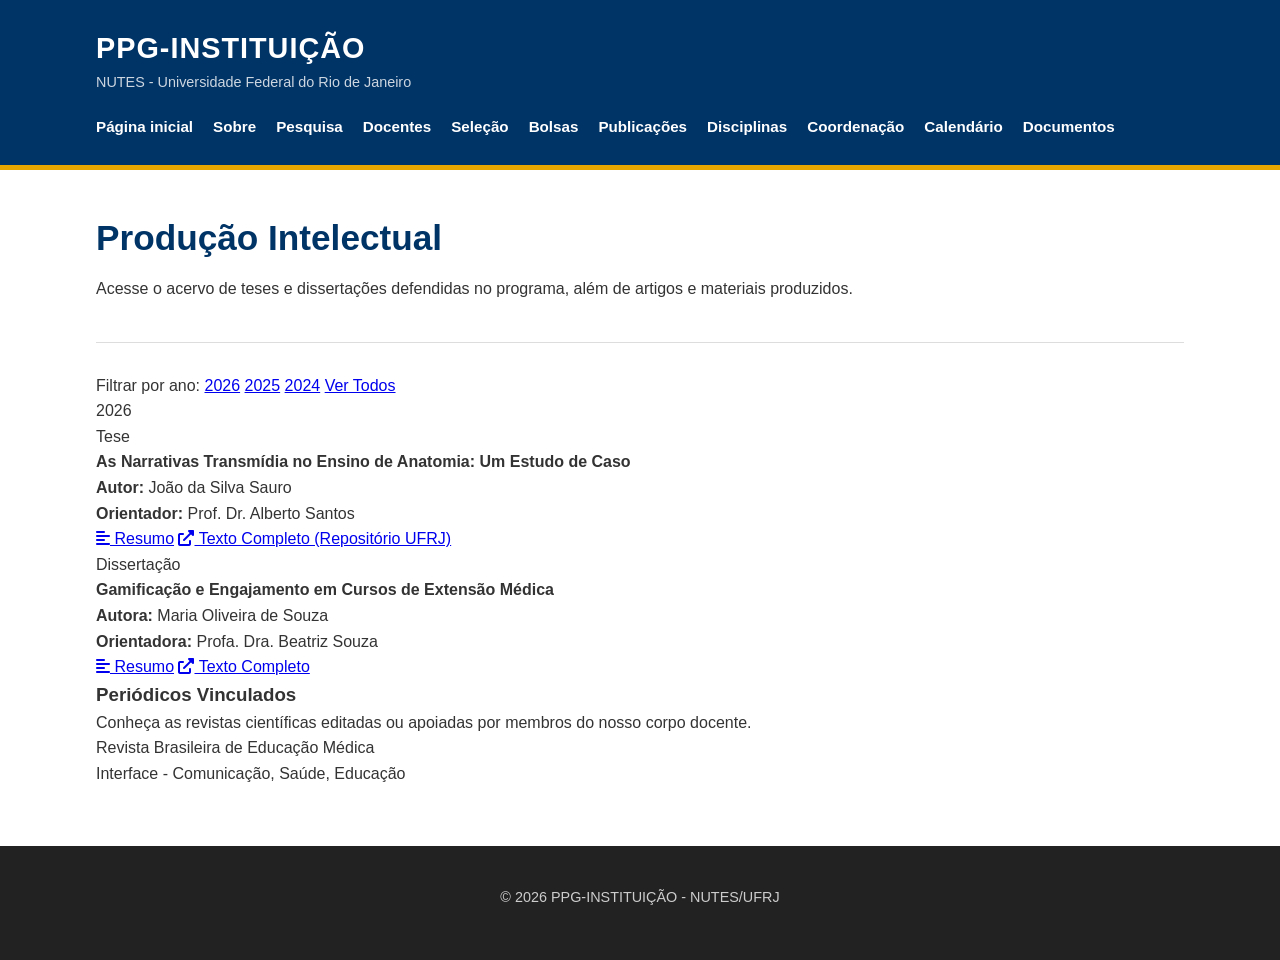
<file: publicacoes.html>
<!DOCTYPE html>
<html lang="pt-br">
<head>
    <meta charset="UTF-8">
    <meta name="viewport" content="width=device-width, initial-scale=1.0">
    <title>Publicações | PPG-INSTITUIÇÃO</title>
    <link rel="stylesheet" href="style.css">
    <link rel="stylesheet" href="https://cdnjs.cloudflare.com/ajax/libs/font-awesome/6.0.0/css/all.min.css">
</head>
<body>

    <header>
        <div class="container">
            <div class="logo">
                <h1>PPG-INSTITUIÇÃO</h1>
                <p>NUTES - Universidade Federal do Rio de Janeiro</p>
            </div>
            <nav>
                <ul>
                    <li><a href="index.html">Página inicial</a></li>
                    <li><a href="sobre.html">Sobre</a></li>
                    <li><a href="linhas-pesquisa.html">Pesquisa</a></li>
                    <li><a href="docentes.html">Docentes</a></li>
                    <li><a href="selecao.html">Seleção</a></li>
                    <li><a href="bolsas.html">Bolsas</a></li>
                    <li><a href="publicacoes.html">Publicações</a></li>
                    <li><a href="disciplinas.html">Disciplinas</a></li>
                    <li><a href="coordenacao.html">Coordenação</a></li>
                    <li><a href="calendario.html">Calendário</a></li>
                    <li><a href="documentos.html">Documentos</a></li>
                </ul>
            </nav>
        </div>
    </header>

    <main class="container">
        <section class="page-header">
            <h2>Produção Intelectual</h2>
            <p>Acesse o acervo de teses e dissertações defendidas no programa, além de artigos e materiais produzidos.</p>
        </section>

        <div class="filter-bar">
            <span>Filtrar por ano:</span>
            <a href="#" class="filter-tag">2026</a>
            <a href="#" class="filter-tag">2025</a>
            <a href="#" class="filter-tag">2024</a>
            <a href="#" class="filter-tag">Ver Todos</a>
        </div>

        <section class="publications-list">
            
            <div class="year-divider">2026</div>

            <div class="pub-item">
                <div class="pub-type">Tese</div>
                <div class="pub-info">
                    <h4>As Narrativas Transmídia no Ensino de Anatomia: Um Estudo de Caso</h4>
                    <p class="pub-author"><strong>Autor:</strong> João da Silva Sauro</p>
                    <p class="pub-orientador"><strong>Orientador:</strong> Prof. Dr. Alberto Santos</p>
                    <div class="pub-actions">
                        <a href="#" class="btn-resumo"><i class="fas fa-align-left"></i> Resumo</a>
                        <a href="#" class="btn-fulltext"><i class="fas fa-external-link-alt"></i> Texto Completo (Repositório UFRJ)</a>
                    </div>
                </div>
            </div>

            <div class="pub-item">
                <div class="pub-type dissertacao">Dissertação</div>
                <div class="pub-info">
                    <h4>Gamificação e Engajamento em Cursos de Extensão Médica</h4>
                    <p class="pub-author"><strong>Autora:</strong> Maria Oliveira de Souza</p>
                    <p class="pub-orientador"><strong>Orientadora:</strong> Profa. Dra. Beatriz Souza</p>
                    <div class="pub-actions">
                        <a href="#" class="btn-resumo"><i class="fas fa-align-left"></i> Resumo</a>
                        <a href="#" class="btn-fulltext"><i class="fas fa-external-link-alt"></i> Texto Completo</a>
                    </div>
                </div>
            </div>

        </section>

        <section class="journal-section">
            <h3>Periódicos Vinculados</h3>
            <p>Conheça as revistas científicas editadas ou apoiadas por membros do nosso corpo docente.</p>
            <div class="journal-grid">
                <div class="journal-card">Revista Brasileira de Educação Médica</div>
                <div class="journal-card">Interface - Comunicação, Saúde, Educação</div>
            </div>
        </section>
    </main>

    <footer>
        <div class="container">
            <p>&copy; 2026 PPG-INSTITUIÇÃO - NUTES/UFRJ</p>
        </div>
    </footer>

</body>

</html>
</file>
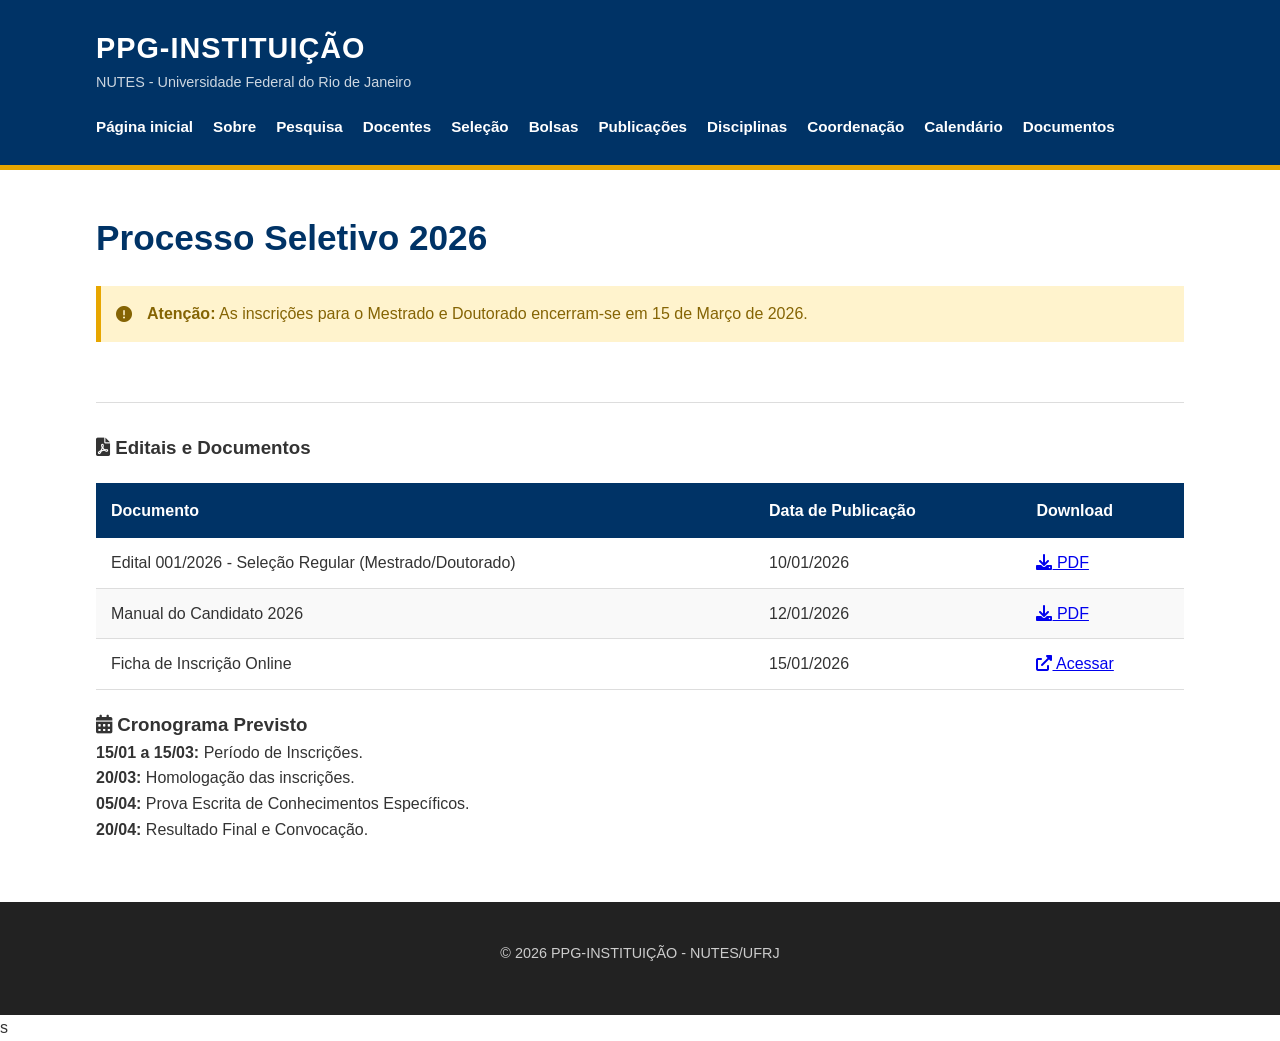
<file: selecao.html>
<!DOCTYPE html>
<html lang="pt-br">
<head>
    <meta charset="UTF-8">
    <meta name="viewport" content="width=device-width, initial-scale=1.0">
    <title>Processo Seletivo | PPG-INSTITUIÇÃO</title>
    <link rel="stylesheet" href="style.css">
    <link rel="stylesheet" href="https://cdnjs.cloudflare.com/ajax/libs/font-awesome/6.0.0/css/all.min.css">
</head>
<body>

    <header>
        <div class="container">
            <div class="logo">
                <h1>PPG-INSTITUIÇÃO</h1>
                <p>NUTES - Universidade Federal do Rio de Janeiro</p>
            </div>
            <nav>
                <ul>
                    <li><a href="index.html">Página inicial</a></li>
                    <li><a href="sobre.html">Sobre</a></li>
                    <li><a href="linhas-pesquisa.html">Pesquisa</a></li>
                    <li><a href="docentes.html">Docentes</a></li>
                    <li><a href="selecao.html">Seleção</a></li>
                    <li><a href="bolsas.html">Bolsas</a></li>
                    <li><a href="publicacoes.html">Publicações</a></li>
                    <li><a href="disciplinas.html">Disciplinas</a></li>
                    <li><a href="coordenacao.html">Coordenação</a></li>
                    <li><a href="calendario.html">Calendário</a></li>
                    <li><a href="documentos.html">Documentos</a></li>
                </ul>
            </nav>
        </div>
    </header>

    <main class="container">
        <section class="page-header">
            <h2>Processo Seletivo 2026</h2>
            <div class="alert-box">
                <i class="fas fa-exclamation-circle"></i>
                <span><strong>Atenção:</strong> As inscrições para o Mestrado e Doutorado encerram-se em 15 de Março de 2026.</span>
            </div>
        </section>

        <section class="content-section">
            <h3><i class="fas fa-file-pdf"></i> Editais e Documentos</h3>
            <table class="data-table">
                <thead>
                    <tr>
                        <th>Documento</th>
                        <th>Data de Publicação</th>
                        <th>Download</th>
                    </tr>
                </thead>
                <tbody>
                    <tr>
                        <td>Edital 001/2026 - Seleção Regular (Mestrado/Doutorado)</td>
                        <td>10/01/2026</td>
                        <td><a href="#" class="btn-download"><i class="fas fa-download"></i> PDF</a></td>
                    </tr>
                    <tr>
                        <td>Manual do Candidato 2026</td>
                        <td>12/01/2026</td>
                        <td><a href="#" class="btn-download"><i class="fas fa-download"></i> PDF</a></td>
                    </tr>
                    <tr>
                        <td>Ficha de Inscrição Online</td>
                        <td>15/01/2026</td>
                        <td><a href="#" class="btn-link"><i class="fas fa-external-link-alt"></i> Acessar</a></td>
                    </tr>
                </tbody>
            </table>
        </section>

        <section class="content-section">
            <h3><i class="fas fa-calendar-alt"></i> Cronograma Previsto</h3>
            <div class="timeline">
                <div class="timeline-item">
                    <strong>15/01 a 15/03:</strong> Período de Inscrições.
                </div>
                <div class="timeline-item">
                    <strong>20/03:</strong> Homologação das inscrições.
                </div>
                <div class="timeline-item">
                    <strong>05/04:</strong> Prova Escrita de Conhecimentos Específicos.
                </div>
                <div class="timeline-item">
                    <strong>20/04:</strong> Resultado Final e Convocação.
                </div>
            </div>
        </section>
    </main>

    <footer>
        <div class="container">
            <p>&copy; 2026 PPG-INSTITUIÇÃO - NUTES/UFRJ</p>
        </div>
    </footer>s

</body>

</html>
</file>
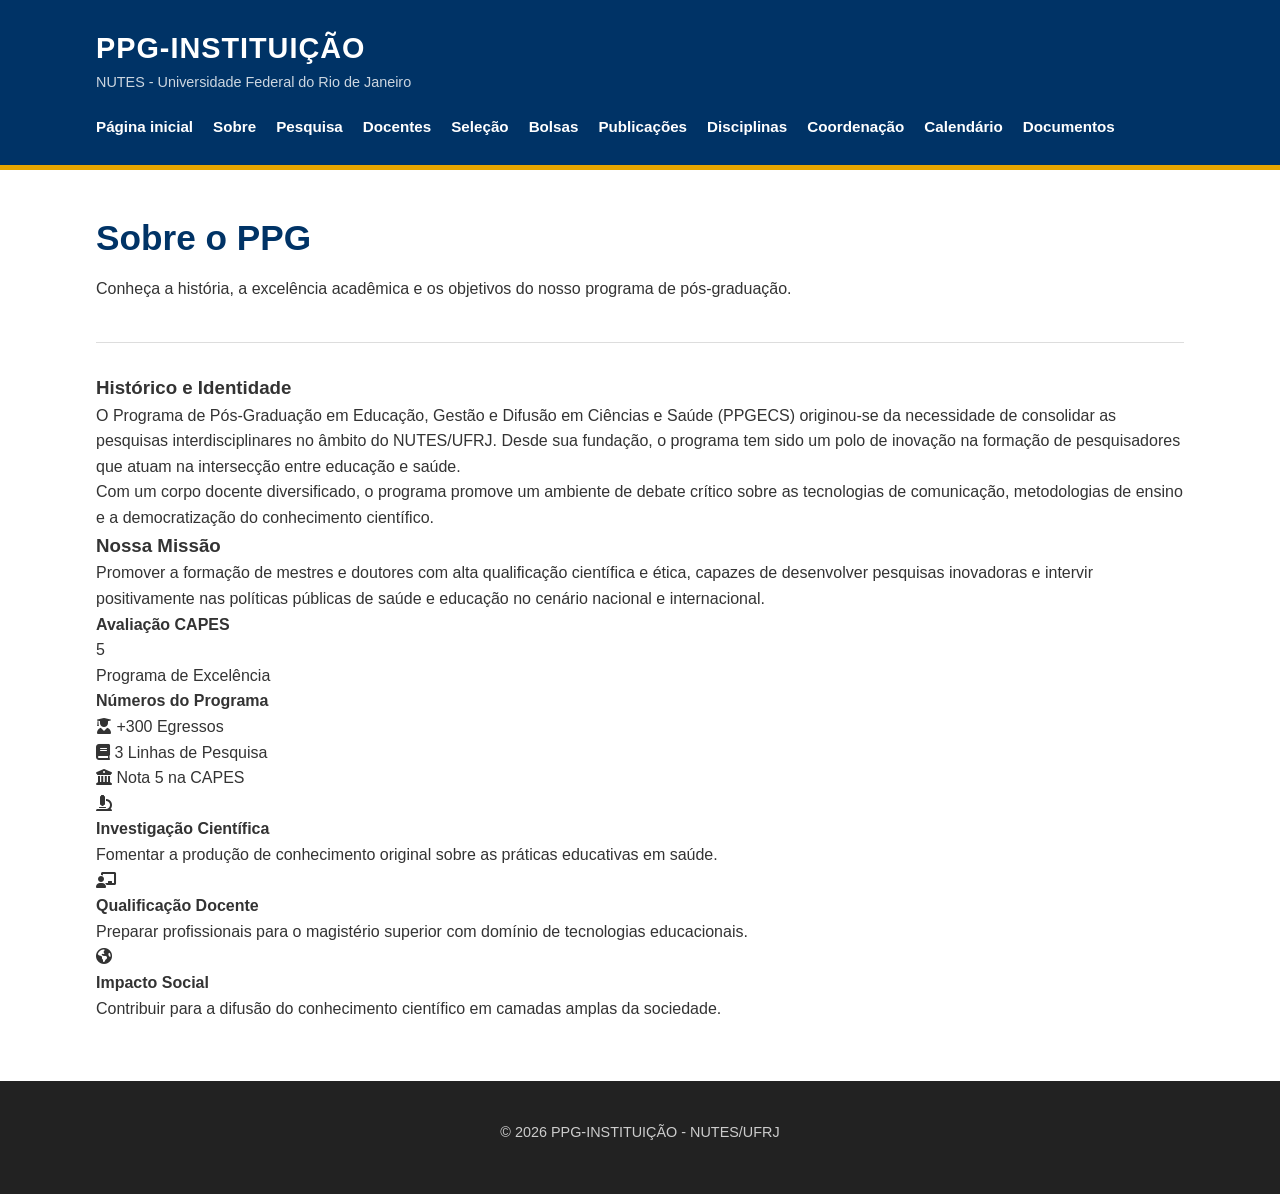
<file: sobre.html>
<!DOCTYPE html>
<html lang="pt-br">
<head>
    <meta charset="UTF-8">
    <meta name="viewport" content="width=device-width, initial-scale=1.0">
    <title>Sobre o Programa | PPG-INSTITUIÇÃO</title>
    <link rel="stylesheet" href="style.css">
    <link rel="stylesheet" href="https://cdnjs.cloudflare.com/ajax/libs/font-awesome/6.0.0/css/all.min.css">
</head>
<body>

    <header>
        <div class="container">
            <div class="logo">
                <h1>PPG-INSTITUIÇÃO</h1>
                <p>NUTES - Universidade Federal do Rio de Janeiro</p>
            </div>
            <nav>
                <ul>
                    <li><a href="index.html">Página inicial</a></li>
                    <li><a href="sobre.html">Sobre</a></li>
                    <li><a href="linhas-pesquisa.html">Pesquisa</a></li>
                    <li><a href="docentes.html">Docentes</a></li>
                    <li><a href="selecao.html">Seleção</a></li>
                    <li><a href="bolsas.html">Bolsas</a></li>
                    <li><a href="publicacoes.html">Publicações</a></li>
                    <li><a href="disciplinas.html">Disciplinas</a></li>
                    <li><a href="coordenacao.html">Coordenação</a></li>
                    <li><a href="calendario.html">Calendário</a></li>
                    <li><a href="documentos.html">Documentos</a></li>
                </ul>
            </nav>
        </div>
    </header>

    <main class="container">
        <section class="page-header">
            <h2>Sobre o PPG</h2>
            <p>Conheça a história, a excelência acadêmica e os objetivos do nosso programa de pós-graduação.</p>
        </section>

        <section class="about-content">
            <div class="main-text">
                <h3>Histórico e Identidade</h3>
                <p>O Programa de Pós-Graduação em Educação, Gestão e Difusão em Ciências e Saúde (PPGECS) originou-se da necessidade de consolidar as pesquisas interdisciplinares no âmbito do NUTES/UFRJ. Desde sua fundação, o programa tem sido um polo de inovação na formação de pesquisadores que atuam na intersecção entre educação e saúde.</p>
                
                <p>Com um corpo docente diversificado, o programa promove um ambiente de debate crítico sobre as tecnologias de comunicação, metodologias de ensino e a democratização do conhecimento científico.</p>
                
                <h3>Nossa Missão</h3>
                <p>Promover a formação de mestres e doutores com alta qualificação científica e ética, capazes de desenvolver pesquisas inovadoras e intervir positivamente nas políticas públicas de saúde e educação no cenário nacional e internacional.</p>
            </div>

            <aside class="sidebar-info">
                <div class="capes-card">
                    <h4>Avaliação CAPES</h4>
                    <div class="nota-box">
                        <span class="nota">5</span>
                        <p>Programa de Excelência</p>
                    </div>
                </div>

                <div class="quick-facts">
                    <h4>Números do Programa</h4>
                    <ul>
                        <li><i class="fas fa-user-graduate"></i> +300 Egressos</li>
                        <li><i class="fas fa-book"></i> 3 Linhas de Pesquisa</li>
                        <li><i class="fas fa-university"></i> Nota 5 na CAPES</li>
                    </ul>
                </div>
            </aside>
        </section>

        <section class="objectives-grid">
            <div class="obj-item">
                <i class="fas fa-microscope"></i>
                <h4>Investigação Científica</h4>
                <p>Fomentar a produção de conhecimento original sobre as práticas educativas em saúde.</p>
            </div>
            <div class="obj-item">
                <i class="fas fa-chalkboard-teacher"></i>
                <h4>Qualificação Docente</h4>
                <p>Preparar profissionais para o magistério superior com domínio de tecnologias educacionais.</p>
            </div>
            <div class="obj-item">
                <i class="fas fa-globe-americas"></i>
                <h4>Impacto Social</h4>
                <p>Contribuir para a difusão do conhecimento científico em camadas amplas da sociedade.</p>
            </div>
        </section>
    </main>

    <footer>
        <div class="container">
            <p>&copy; 2026 PPG-INSTITUIÇÃO - NUTES/UFRJ</p>
        </div>
    </footer>

</body>

</html>
</file>
<file: style.css>
/* ARQUIVO: style.css
   ESTILO: Institucional / Acadêmico (Inspirado na UFRJ)
*/

/* --- 1. CONFIGURAÇÕES GERAIS E VARIÁVEIS --- */
:root {
    --ufrj-blue: #003366;     /* Azul Marinho Oficial */
    --ufrj-gold: #e7a600;     /* Dourado de Detalhe */
    --light-gray: #f4f4f4;    /* Fundo de seções */
    --border-color: #ddd;     /* Bordas de tabelas e cards */
    --text-color: #333;       /* Cor principal do texto */
    --white: #ffffff;
    --danger-red: #d9534f;    /* Cor para PDFs e Alertas */
}

* {
    box-sizing: border-box;
    margin: 0;
    padding: 0;
}

body {
    font-family: 'Segoe UI', Roboto, Helvetica, Arial, sans-serif;
    line-height: 1.6;
    color: var(--text-color);
    background-color: #fff;
}

.container {
    width: 85%;
    max-width: 1200px;
    margin: auto;
    overflow: hidden;
}

/* --- 2. CABEÇALHO E NAVEGAÇÃO --- */
header {
    background: var(--ufrj-blue);
    color: var(--white);
    padding: 25px 0;
    border-bottom: 5px solid var(--ufrj-gold);
}

header .logo h1 {
    font-size: 1.8rem;
    letter-spacing: 1px;
}

header .logo p {
    font-size: 0.9rem;
    opacity: 0.8;
}

nav {
    margin-top: 20px;
}

nav ul {
    list-style: none;
    display: flex;
    flex-wrap: wrap;
    gap: 20px;
}

nav a {
    color: var(--white);
    text-decoration: none;
    font-weight: 600;
    font-size: 0.95rem;
    transition: color 0.3s;
}

nav a:hover, nav a.active {
    color: var(--ufrj-gold);
}

/* --- 3. COMPONENTES DE PÁGINA (HERO & HEADERS) --- */
.page-header {
    padding: 40px 0;
    border-bottom: 1px solid var(--border-color);
    margin-bottom: 30px;
}

.page-header h2 {
    color: var(--ufrj-blue);
    font-size: 2.2rem;
    margin-bottom: 10px;
}

/* --- 4. TABELAS ACADÊMICAS (Seleção, Disciplinas, Calendário) --- */
.data-table {
    width: 100%;
    border-collapse: collapse;
    margin: 20px 0;
    background: var(--white);
}

.data-table th {
    background: var(--ufrj-blue);
    color: var(--white);
    text-align: left;
    padding: 15px;
}

.data-table td {
    padding: 12px 15px;
    border-bottom: 1px solid var(--border-color);
}

.data-table tr:nth-child(even) { background: #f9f9f9; }
.data-table tr:hover { background: #f1f1f1; }

.highlight-row { background-color: #fdfae6 !important; }

/* --- 5. CARDS E GRIDS (Docentes, Coordenação, Linhas) --- */
.docentes-grid, .coord-grid, .regulamento-grid {
    display: grid;
    grid-template-columns: repeat(auto-fill, minmax(350px, 1fr));
    gap: 25px;
    margin: 30px 0;
}

.docente-card, .coord-card, .linha-box {
    background: var(--white);
    border: 1px solid var(--border-color);
    border-left: 5px solid var(--ufrj-blue);
    padding: 20px;
    transition: transform 0.2s;
}

.docente-card:hover, .coord-card:hover {
    transform: translateY(-5px);
    box-shadow: 0 5px 15px rgba(0,0,0,0.1);
}

/* --- 6. ELEMENTOS DE TEXTO E ALERTAS --- */
.alert-box {
    background: #fff3cd;
    border-left: 5px solid var(--ufrj-gold);
    color: #856404;
    padding: 15px;
    margin: 20px 0;
    display: flex;
    align-items: center;
    gap: 15px;
}

.section-badge {
    display: inline-block;
    background: var(--ufrj-blue);
    color: white;
    padding: 5px 15px;
    font-size: 0.8rem;
    font-weight: bold;
    border-radius: 3px;
    margin-bottom: 10px;
}

/* --- 7. BOTÕES E LINKS DE DOWNLOAD --- */
.btn-dl, .btn-pdf, .btn-lattes {
    display: inline-block;
    text-decoration: none;
    padding: 8px 15px;
    border-radius: 4px;
    font-size: 0.85rem;
    font-weight: bold;
    transition: 0.3s;
    margin-top: 5px;
}

.btn-dl { border: 1px solid var(--ufrj-blue); color: var(--ufrj-blue); }
.btn-dl:hover { background: var(--ufrj-blue); color: white; }

.btn-pdf { background: var(--danger-red); color: white; }
.btn-pdf:hover { opacity: 0.9; }

/* --- 8. RODAPÉ --- */
footer {
    background: #222;
    color: #ccc;
    padding: 40px 0;
    margin-top: 60px;
    text-align: center;
    font-size: 0.9rem;
}

footer p { margin-bottom: 10px; }

/* --- 9. RESPONSIVIDADE --- */
@media (max-width: 768px) {
    .container { width: 92%; }
    header .logo { text-align: center; }
    nav ul { justify-content: center; gap: 10px; }
    .docentes-grid, .coord-grid { grid-template-columns: 1fr; }
    .about-content { flex-direction: column; }
}
</file>
